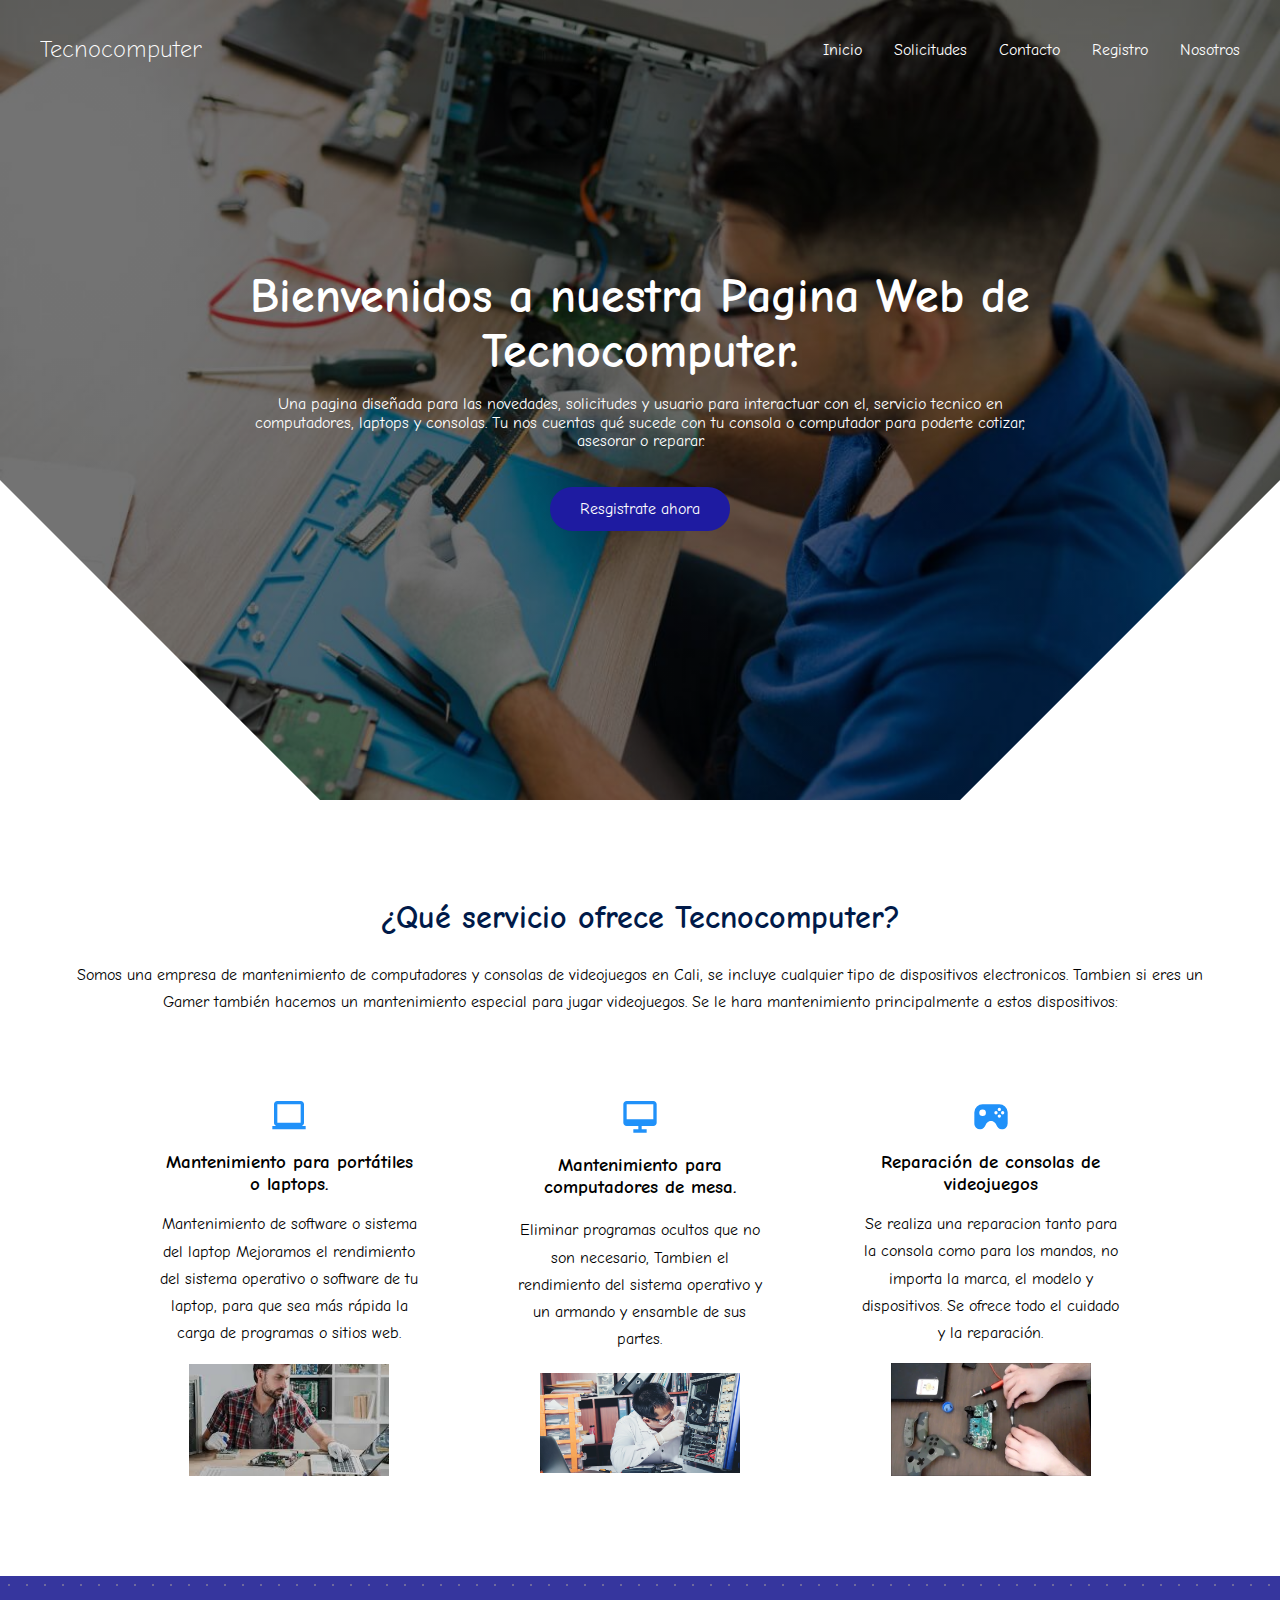
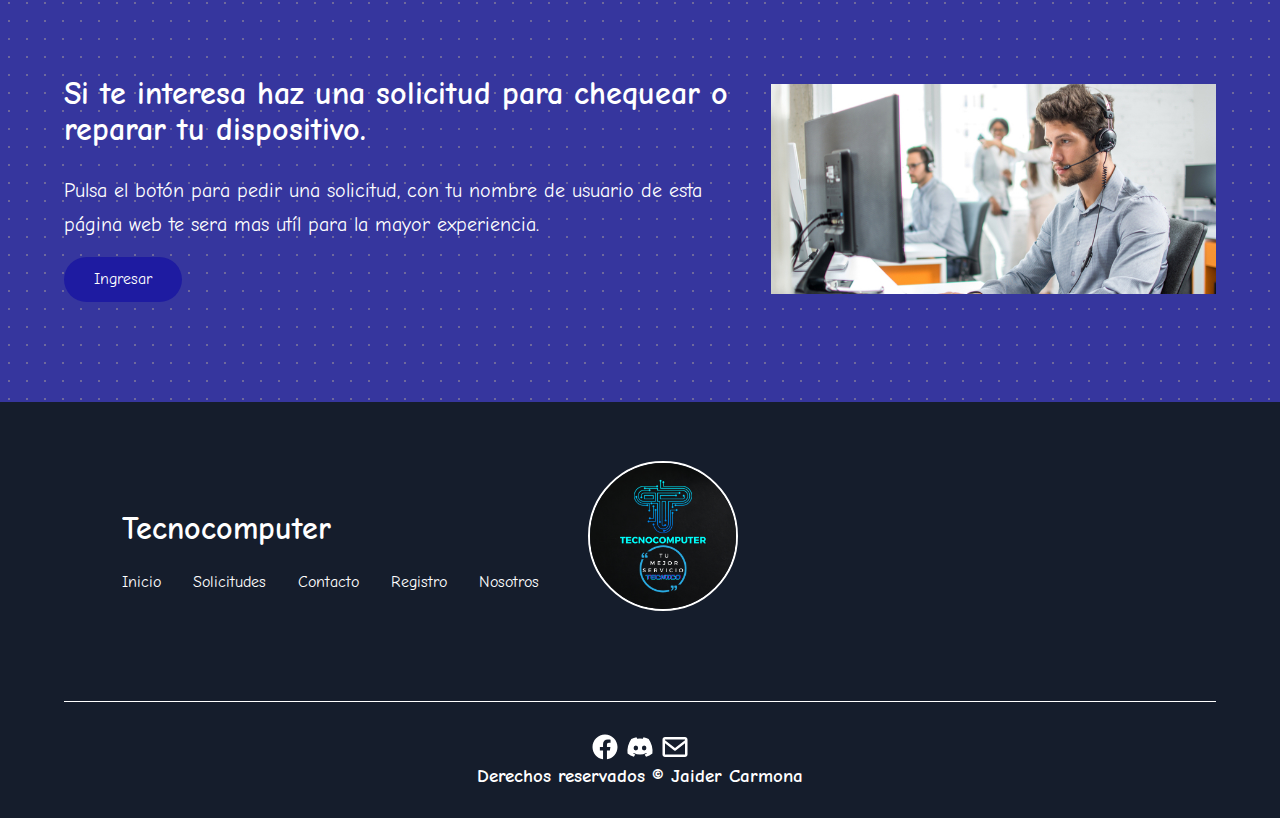
<file: index.html>
<!DOCTYPE html>
<html lang="en">
<head>
    <meta charset="UTF-8">
    <meta name="viewport" content="width=device-width, initial-scale=1.0">
    <title>Tecnocomputer</title>
    <link rel="shortcut icon" href="./imagenes/trabajo.png" type="image/x-icon">
    <link rel="stylesheet" href="./css/normalize.css">
    <link rel="stylesheet" href="./css/estilos.css">
</head>
<body>
    <header class="cuerpo">
        <nav class="nav container">
            <div class="n_logo">
                <h2 class="tituloA">Tecnocomputer</h2>
            </div>     
            <ul class="n_menu n_menu--link">
                <li class="li_estilos">
                    <a href="index.html" class="barras_li">Inicio</a>
                </li>
                <li class="li_estilos">
                    <a href="./paginas/Solicitudes.html" class="barras_li">Solicitudes</a>
                </li>
                <li class="li_estilos">
                    <a href="./paginas/contacto.php" class="barras_li">Contacto</a>
                </li>
                <li class="li_estilos">
                    <a href="./paginas/Registro.html" class="barras_li">Registro</a>
                </li>
                <li class="li_estilos">
                    <a href="./paginas/Nosotros.html" class="barras_li">Nosotros</a>
                </li>

                <img src="./imagenes/close.svg" class="n_salida">
            </ul>

                <div class="n_ficha">
                    <img src="./imagenes/menu.svg" class="n_imagen" alt="menu">
                </div>
        </nav>    
        
            <section class="cuerpo_container container">
                <h1 class="cuerpo_titulo">Bienvenidos a nuestra Pagina Web de Tecnocomputer.</h1>
                <p class="cuerpo_parrafo">Una pagina diseñada para las novedades, 
                    solicitudes y usuario para interactuar con el, servicio tecnico en computadores, laptops y consolas.
                    Tu nos cuentas qué sucede con tu consola o computador para poderte cotizar, asesorar o reparar.</p>
                <a href="./paginas/Registro.html" class="Registro">Resgistrate ahora</a>
            </section>
    </header>

    <main>
        <section class="container seccion">
            <h2 class="tituloB">¿Qué servicio ofrece Tecnocomputer?</h2>
            <p class="info__paragraph"> Somos una empresa de mantenimiento de computadores y consolas de videojuegos en Cali, se incluye cualquier tipo de dispositivos electronicos.
               Tambien si eres un Gamer también hacemos un mantenimiento especial para jugar videojuegos. Se le hara mantenimiento principalmente a estos dispositivos:</p>
            <div class="seccion__lista">
                <article class="seccion__logos">
                    <img src="./imagenes/laptop.svg" class="Seccion_iconos">
                    <h3 class="Seccion_titulo">Mantenimiento para portátiles o laptops.</h3>
                    <p class="info__paragraph">
                        Mantenimiento de software o sistema del laptop
                        Mejoramos el rendimiento del sistema operativo o software de tu laptop, 
                        para que sea más rápida la carga de programas o sitios web.</p>
                        <img src="./imagenes/principal.jfif" class="seccion__img">
                    </article>

                <article class="seccion__logos">
                    <img src="./imagenes/mesa.svg" class="Seccion_iconos">
                    <h3 class="Seccion_titulo">Mantenimiento para computadores de mesa.</h3>
                    <p class="info__paragraph">Eliminar programas ocultos que no son necesario, Tambien el rendimiento del sistema operativo
                        y un armando y ensamble de sus partes. </p>
                        <img src="./imagenes/soporte-técnico.jpg" class="seccion__img">
                    </article>

                <article class="seccion__logos">
                    <img src="./imagenes/consolas.svg" class="Seccion_iconos">
                    <h3 class="Seccion_titulo">Reparación de consolas de videojuegos</h3>
                    <p class="info__paragraph">Se realiza una reparacion tanto para la consola como para los mandos, 
                    no importa la marca, el modelo y dispositivos. Se ofrece todo el cuidado y la reparación. </p>
                    <img src="./imagenes/Videoconsola_07.jpg" class="seccion__img">
                </article>
            </div>
        </section>

        <section class="soli">
            <div class="soli_container container">
                <div class="soli_texto">
                    <h2 class="titulo2">Si te interesa haz una solicitud para chequear o reparar tu dispositivo.</h2>
                    <p class="soli_parrafo"> Pulsa el botón para pedir una solicitud, con tu nombre de usuario de esta página web
                        te sera mas utíl para la mayor experiencia.</p>
                    <a href="#" class="Registro">Ingresar</a>
                </div>
                <figure class="soli_figura">
                    <img src="./imagenes/42517.jpg" class="soli_img">
                </figure>
            </div>
        </section>
        <footer class="footer">
            <section class="footer__container container_fooster">
                <div class="soli_container container">
                    <div class="soli_texto nav--footer">
                        <h2 class="titulo2">Tecnocomputer</h2>
                        <ul class="n_menu nav__link--footer">
                            <li class="li_estilos">
                                <a href="index.html" class="barras_li">Inicio</a>
                            </li>
                            <li class="li_estilos">
                                <a href="./paginas/Solicitudes.html" class="barras_li">Solicitudes</a>
                            </li>
                            <li class="li_estilos">
                                <a href="./paginas/contacto.php" class="barras_li">Contacto</a>
                            </li>
                            <li class="li_estilos">
                                <a href="../paginas/registro.html" class="barras_li">Registro</a>
                            </li>
                            <li class="li_estilos">
                                <a href="./paginas/Nosotros.html" class="barras_li">Nosotros</a>
                            </li>
                        </ul>
                    </div>
                    <figure class="footer_figura">
                        <img src="./imagenes/trabajo.png" class="footer__foto">
                    </figure>
                </div>
            </section>

            <section class="footer__copy container">
                <div class="footer__social">
                    <a href="#" class="footer__icons"><img src="./imagenes/facebook.svg" class="footer__img"></a>
                    <a href="#" class="footer__icons"><img src="./imagenes/discord.svg" class="footer__img"></a>
                    <a href="#" class="footer__icons"><img src="./imagenes/correo.svg" class="footer__img"></a>
                </div>
                <h3 class="footer__copyright">Derechos reservados &copy; Jaider Carmona</h3>
            </footer>

            
            <script src="../js/menu.js"></script>
</body>
</html>
</file>
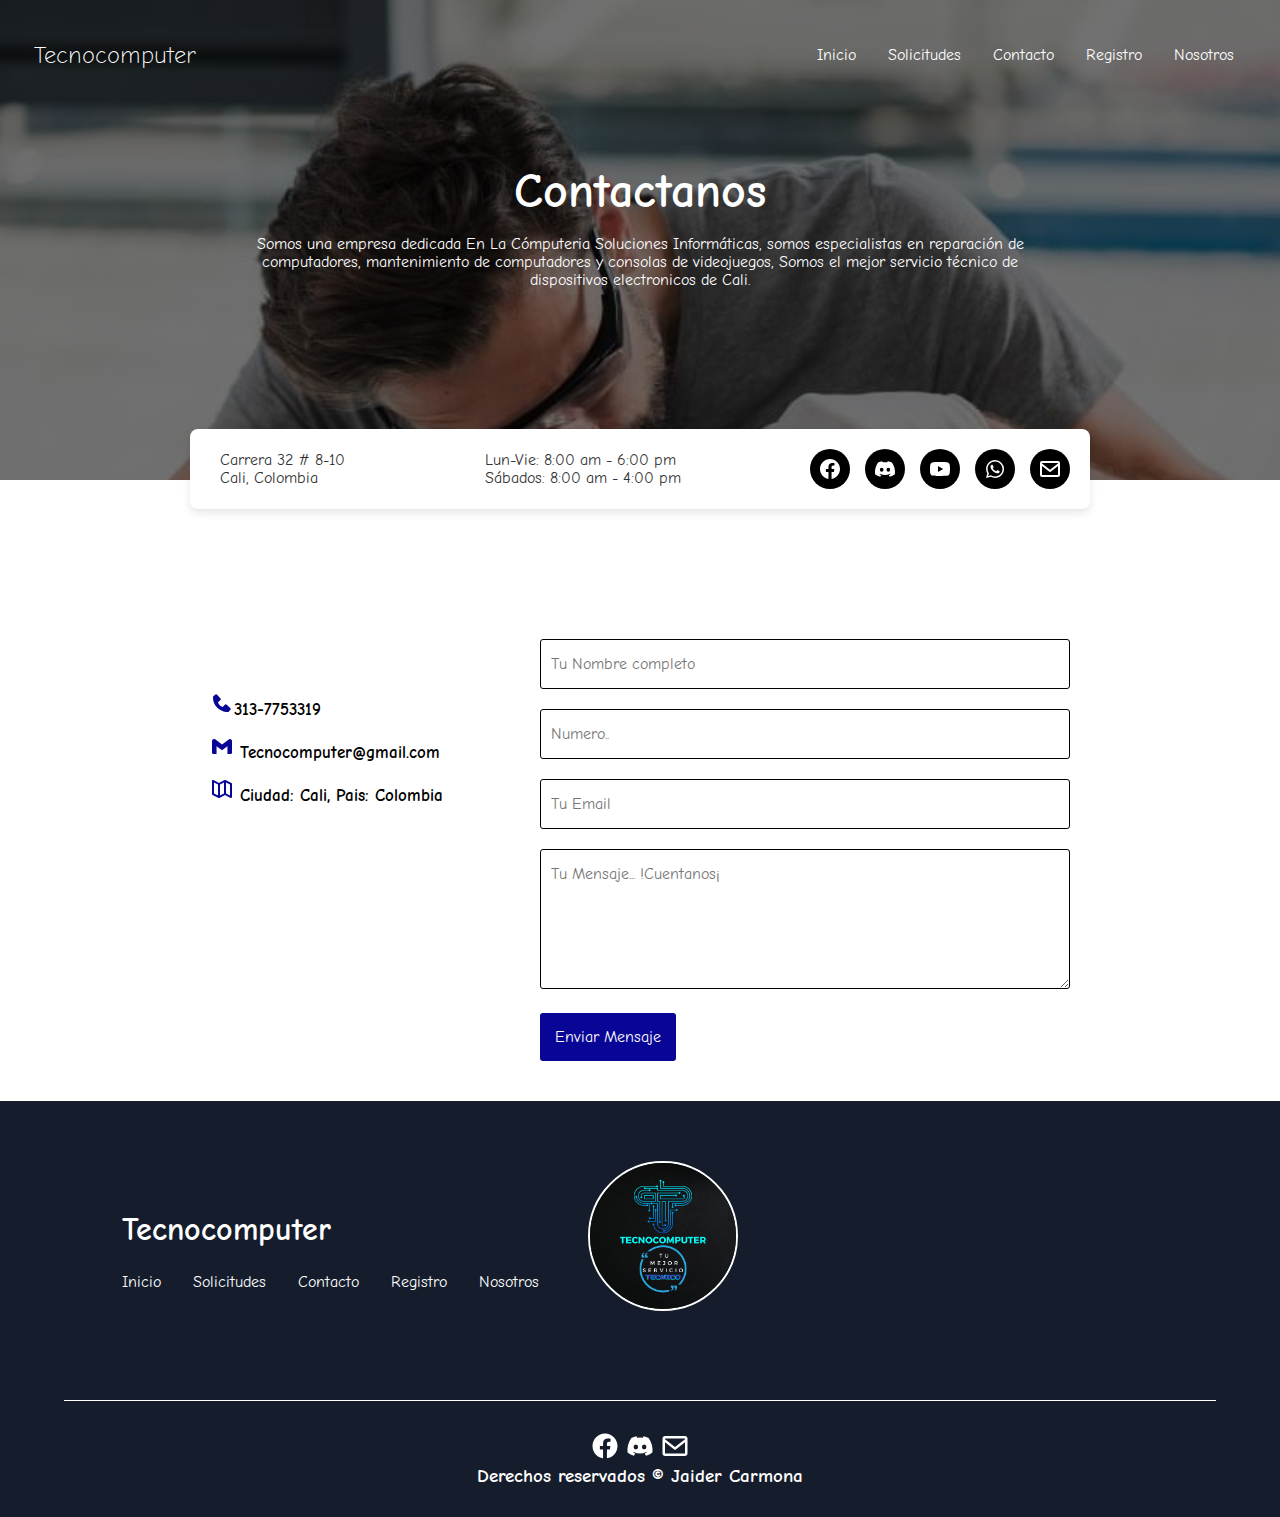
<file: paginas/contacto.html>
<!DOCTYPE html>
<html lang="en">
<head>
    <meta charset="UTF-8">
    <meta name="viewport" content="width=device-width, initial-scale=1.0">
    <title>!Contactanos¡</title>
    <link rel="shortcut icon" href="../imagenes/trabajo.png" type="image/x-icon">
    <link rel="stylesheet" href="../css/estilos.css">
    <link rel="stylesheet" href="../css/contactanos.css">
    <link rel="stylesheet" href="../css/nosotros.css">
    
</head>
<body class="contac_cuerpo">
        <header class="barra">
            <nav class="nav container">
                <div class="n_logo">
                    <h2 class="tituloA">Tecnocomputer</h2>
                </div>     
                <ul class="n_menu n_menu--link">
                    <li class="li_estilos">
                        <a href="../index.html" class="barras_li">Inicio</a>
                    </li>
                    <li class="li_estilos">
                        <a href="../paginas/Solicitudes.html" class="barras_li">Solicitudes</a>
                    </li>
                    <li class="li_estilos">
                        <a href="../paginas/contacto.html" class="barras_li">Contacto</a>
                    </li>
                    <li class="li_estilos">
                        <a href="../paginas/Registro.html" class="barras_li">Registro</a>
                    </li>
                    <li class="li_estilos">
                        <a href="../paginas/Nosotros.html" class="barras_li">Nosotros</a>
                    </li>

                    <img src="../imagenes/close.svg" class="n_salida">
                </ul>

                    <div class="n_ficha">
                        <img src="../imagenes/menu.svg" class="n_imagen" alt="menu">
                    </div>
            </nav>   
        </header>   
        <section class="noso_container container">
            <h1 class="noso_titulo">Contactanos</h1>
            <p class="noso_parrafo">Somos una empresa dedicada En La Cómputeria Soluciones Informáticas, somos especialistas en reparación de computadores, mantenimiento de computadores y consolas de videojuegos, Somos el mejor servicio técnico de dispositivos electronicos de Cali.</p>
        </section>  
        <main>
            <section class="contact-info">
                <div class="info-item">
                    <i class="fas fa-map-marker-alt"></i>
                    <div class="info-text">
                        <p>Carrera 32 # 8-10</p>
                        <p>Cali, Colombia</p>
                    </div>
                </div>
        
                <div class="info-item">
                    <i class="fas fa-clock"></i>
                    <div class="info-text">
                        <p>Lun-Vie: 8:00 am - 6:00 pm</p>
                        <p>Sábados: 8:00 am - 4:00 pm</p>
                    </div>
                </div>
        
                <div class="social-icons">
                    <a href="#" class="social-icon"><i class="fab fa-facebook-f"></i><img src="../imagenes/facebook.svg"></a>
                    <a href="#" class="social-icon"><i class="fab fa-discord"></i><img src="../imagenes/discord.svg"></a>
                    <a href="#" class="social-icon"><i class="fab fa-youtube"></i><img src="../imagenes/youtube.svg"></a>
                    <a href="#" class="social-icon"><i class="fab fa-whatsapp"></i><img src="../imagenes/wasap.svg"></a>
                    <a href="#" class="social-icon"><i class="fab fa-correo"></i><img src="../imagenes/correo.svg"></a>
                </div>
            </section>
        </main>
        <main>
           <section class="contact-formulario">
            <div class="formulario_conta">
                <div class="infor_conta">
                    <h2  class="titulo2">Contáctanos</h2>
                    <a href="#"><i class="fab fa-phone"></i><img src="../imagenes/telefono.svg">313-7753319</a>
                    <a href="#"><i class="fab fa-correo"></i><img src="../imagenes/gmail.svg"> Tecnocomputer@gmail.com</a>
                    <a href="#"><i class="fab fa-map-marked"></i><img src="../imagenes/mapa.svg"> Ciudad: Cali, Pais: Colombia</a> 
                </div>
                <form action="#" autocomplete="off">
                    <input type="text" name="nombre" placeholder="Tu Nombre completo" class="campo">
                    <input type="text" name="telefono" placeholder="Numero.." class="campo">
                    <input type="emal" name="email" placeholder="Tu Email" class="campo">
                    <textarea name="mensaje" placeholder="Tu Mensaje... !Cuentanos¡"></textarea>
                    <input type="submit" name="enviar" value="Enviar Mensaje" class="btn-enviar">
                </form>
            </div>
        </section>  
        </main>
        <footer class="footer">
            <section class="footer__container container_fooster">
                <div class="soli_container container">
                    <div class="soli_texto nav--footer">
                        <h2 class="titulo2">Tecnocomputer</h2>
                        <ul class="n_menu nav__link--footer">
                            <li class="li_estilos">
                                <a href="#" class="barras_li">Inicio</a>
                            </li>
                            <li class="li_estilos">
                                <a href="#" class="barras_li">Solicitudes</a>
                            </li>
                            <li class="li_estilos">
                                <a href="#" class="barras_li">Contacto</a>
                            </li>
                            <li class="li_estilos">
                                <a href="#" class="barras_li">Registro</a>
                            </li>
                            <li class="li_estilos">
                                <a href="#" class="barras_li">Nosotros</a>
                            </li>
                        </ul>
                    </div>
                    <figure class="footer_figura">
                        <img src="../imagenes/trabajo.png" class="footer__foto">
                    </figure>
                </div>
            </section>
        
        <section class="footer__copy container">
             <div class="footer__social">
                <a href="#" class="footer__icons"><img src="../imagenes/facebook.svg" class="footer__img"></a>
                <a href="#" class="footer__icons"><img src="../imagenes/discord.svg" class="footer__img"></a>
                <a href="#" class="footer__icons"><img src="../imagenes/correo.svg" class="footer__img"></a>
            </div>
                <h3 class="footer__copyright">Derechos reservados &copy; Jaider Carmona</h3>
            </footer>
</body>
</html>
</file>
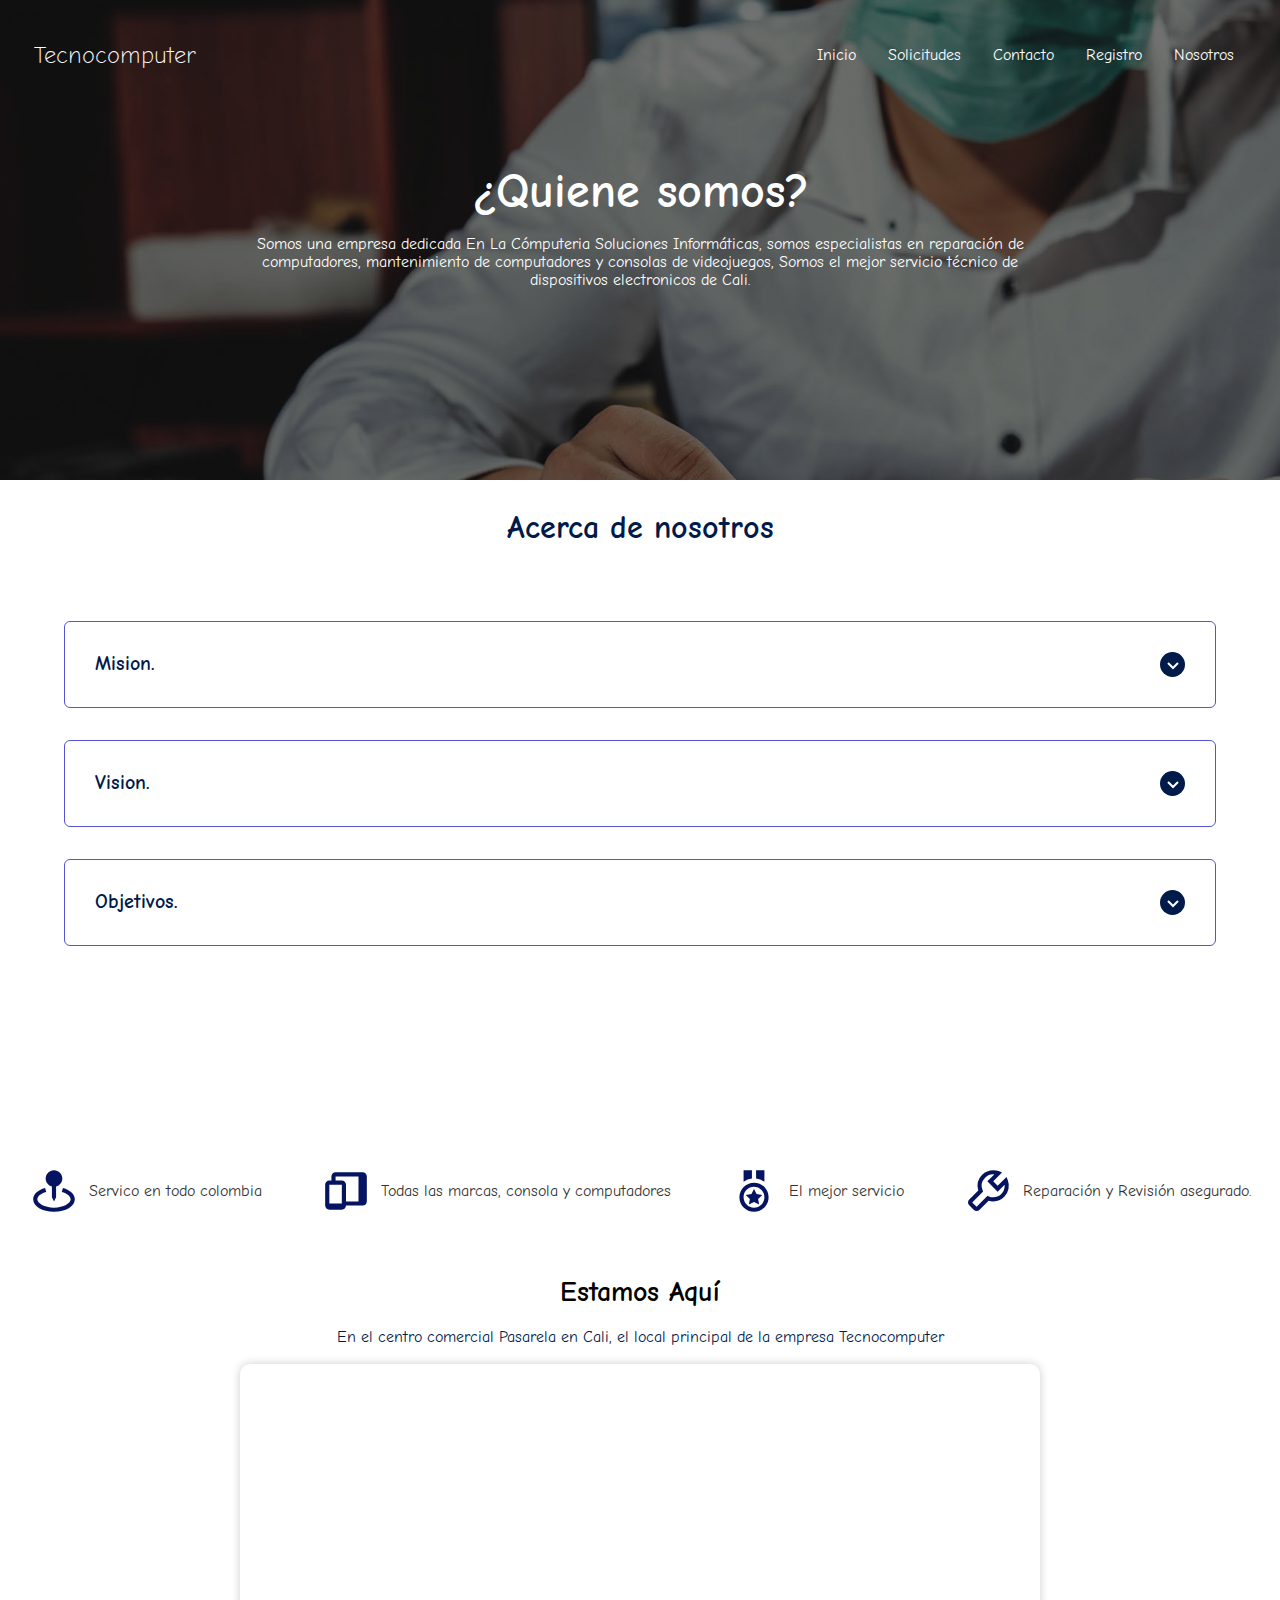
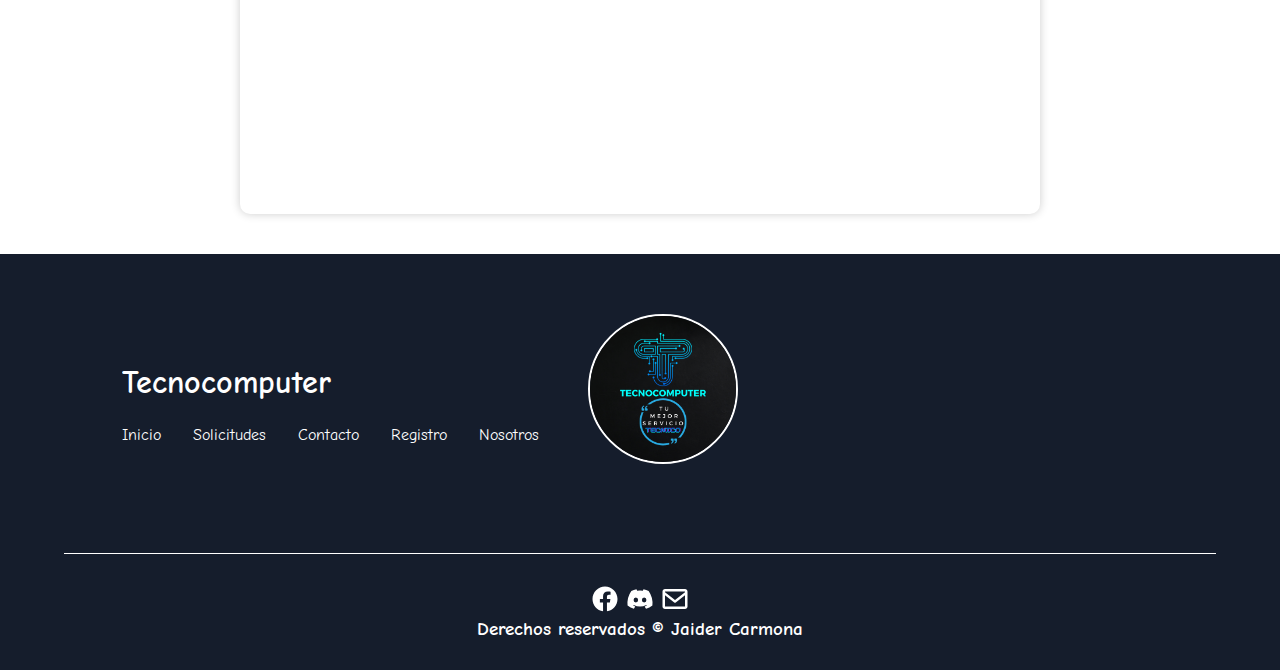
<file: paginas/Nosotros.html>
<!DOCTYPE html>
<html lang="en">
<head>
    <meta charset="UTF-8">
    <meta name="viewport" content="width=device-width, initial-scale=1.0">
    <title>Nosotros</title>
    <link rel="shortcut icon" href="../imagenes/trabajo.png" type="image/x-icon">
    <link rel="stylesheet" href="../css/estilos.css">
    <link rel="stylesheet" href="../css/nosotros.css">
    
    
</head>
<body class="nosotros_cuerpo">
    <header class="barra">
        <nav class="nav container">
            <div class="n_logo">
                <h2 class="tituloA">Tecnocomputer</h2>
            </div>     
            <ul class="n_menu n_menu--link">
                <li class="li_estilos">
                    <a href="../index.html" class="barras_li">Inicio</a>
                </li>
                <li class="li_estilos">
                    <a href="#" class="barras_li">Solicitudes</a>
                </li>
                <li class="li_estilos">
                    <a href="#" class="barras_li">Contacto</a>
                </li>
                <li class="li_estilos">
                    <a href="../paginas/Registro.html" class="barras_li">Registro</a>
                </li>
                <li class="li_estilos">
                    <a href="../paginas/Nosotros.html" class="barras_li">Nosotros</a>
                </li>

                <img src="../imagenes/close.svg" class="n_salida">
            </ul>

                <div class="n_ficha">
                    <img src="../imagenes/menu.svg" class="n_imagen" alt="menu">
                </div>
        </nav>   
    </header>

    <section class="noso_container container">
        <h1 class="noso_titulo">¿Quiene somos?</h1>
        <p class="noso_parrafo">Somos una empresa dedicada En La Cómputeria Soluciones Informáticas, somos especialistas en reparación de computadores, mantenimiento de computadores y consolas de videojuegos, Somos el mejor servicio técnico de dispositivos electronicos de Cali.</p>
    </section>
    
    <main>
        <section class="questions container">
            <h2 class="titulo2_a">Acerca de nosotros</h2>
       
        <section class="questions__container">
            <article class="questions__padding">
                <div class="questions__answer">
                    <h3 class="questions__title">Mision.
                        <span class="questions__arrow">
                            <img src="../imagenes/flecha_abaj.svg" class="questions__img">
                        </span>
                    </h3>

                    <p class="questions__show">Implementar y desarrollar un sistema para agilizar la movilidad del servicio, obviamente la ayuda de la 
                        página web de la empresa Tecnocomputer, para posicionar el negocio como un lugar cómodo, que sea 
                        competitivo y brinde el mejor servicio técnico en dispositivos. contribuyendo a que los clientes puedan 
                        encontrar un sitio agradable y una página web muy detallada para información y solicitudes. </p>
                </div>
            </article>

            <article class="questions__padding">
                <div class="questions__answer">
                    <h3 class="questions__title">Vision.
                        <span class="questions__arrow">
                            <img src="../imagenes/flecha_abaj.svg" class="questions__img">
                        </span>
                    </h3>

                    <p class="questions__show">Ser Reconocida a nivel nacional e internacional por los clientes que visitan la página web, como la 
                        principal gestora y facilitadora en la implementación en el servicio del Técnico en computadores y otros 
                        dispositivos. Un mejoramiento continuo de los procesos de información y tecnológicos que se consideren 
                        fundamentales para la Gobernación, los municipios, establecimientos públicos y entidades.
                        </p>
                </div>
            </article>

            <article class="questions__padding">
                <div class="questions__answer">
                    <h3 class="questions__title">Objetivos.
                        <span class="questions__arrow">
                            <img src="../imagenes/flecha_abaj.svg" class="questions__img">
                        </span>
                    </h3>

                    <p class="questions__show">Prestar servicio a los clientes o usuario, ayuda para empresa en las solicitudes que hacen 
                        fuera de la sede. Tambien tener la versión estable y lista para producción del software, que cumple con todos los requisitos y funcionalidades acordadas. Se realizará una implementación y despliegue exitoso del sistema en el entorno de producción</p>
                </div>
            </article>
         </section>
        </section> 
    </main>
        <section>
            <div class="fila">
                <div class="fila_item">
                    <img src="../imagenes/pin.svg" alt="Ubicación">
                    <p>Servico en todo colombia</p>
                </div>
                <div class="fila_item">
                    <img src="../imagenes/modelos.svg" alt="Todas las marcas">
                    <p>Todas las marcas, consola y computadores</p>
                </div>
                <div class="fila_item">
                    <img src="../imagenes/medalla.svg" alt="Mejor servicio">
                    <p>El mejor servicio</p>
                </div>
                <div class="fila_item">
                    <img src="../imagenes/llave.svg" alt="Reparación y Revisión">
                    <p class="">Reparación y Revisión asegurado.</p>
                </div>
            </div>
        </section>

        <section class="location">
            <h2 class="local_titu">Estamos Aquí</h2>
            <div class="map-container">
                <p class="questions__show">En el centro comercial Pasarela en Cali, el local principal de la empresa Tecnocomputer</p>
            <br>
            <br>
                <iframe src="https://www.google.com/maps/embed?pb=!1m18!1m12!1m3!1d3982.519501873389!2d-76.53199781114502!3d3.4661996999999936!2m3!1f0!2f0!3f0!3m2!1i1024!2i768!4f13.1!3m3!1m2!1s0x8e30a615a38233e5%3A0x902921f7f517b0ec!2sCentro%20Comercial%20La%20Pasarela!5e0!3m2!1ses!2smx!4v1724025952275!5m2!1ses!2smx" 
                width="600" 
                height="450" 
                style="border:0;" 
                allowfullscreen="" 
                loading="lazy"
                referrerpolicy="no-referrer-when-downgrade"></iframe>
            </div>
        </section>
    

    <footer class="footer">
        <section class="footer__container container_fooster">
            <div class="soli_container container">
                <div class="soli_texto nav--footer">
                    <h2 class="titulo2">Tecnocomputer</h2>
                    <ul class="n_menu nav__link--footer">
                        <li class="li_estilos">
                            <a href="#" class="barras_li">Inicio</a>
                        </li>
                        <li class="li_estilos">
                            <a href="#" class="barras_li">Solicitudes</a>
                        </li>
                        <li class="li_estilos">
                            <a href="#" class="barras_li">Contacto</a>
                        </li>
                        <li class="li_estilos">
                            <a href="#" class="barras_li">Registro</a>
                        </li>
                        <li class="li_estilos">
                            <a href="#" class="barras_li">Nosotros</a>
                        </li>
                    </ul>
                </div>
                <figure class="footer_figura">
                    <img src="../imagenes/trabajo.png" class="footer__foto">
                </figure>
            </div>
        </section>
    
        <section class="footer__copy container">
            <div class="footer__social">
                <a href="#" class="footer__icons"><img src="../imagenes/facebook.svg" class="footer__img"></a>
                <a href="#" class="footer__icons"><img src="../imagenes/discord.svg" class="footer__img"></a>
                <a href="#" class="footer__icons"><img src="../imagenes/correo.svg" class="footer__img"></a>
            </div>
            <h3 class="footer__copyright">Derechos reservados &copy; Jaider Carmona</h3>
        </footer>

    <script src="../js/Acerca.js"></script>
</body>
</html>
</file>
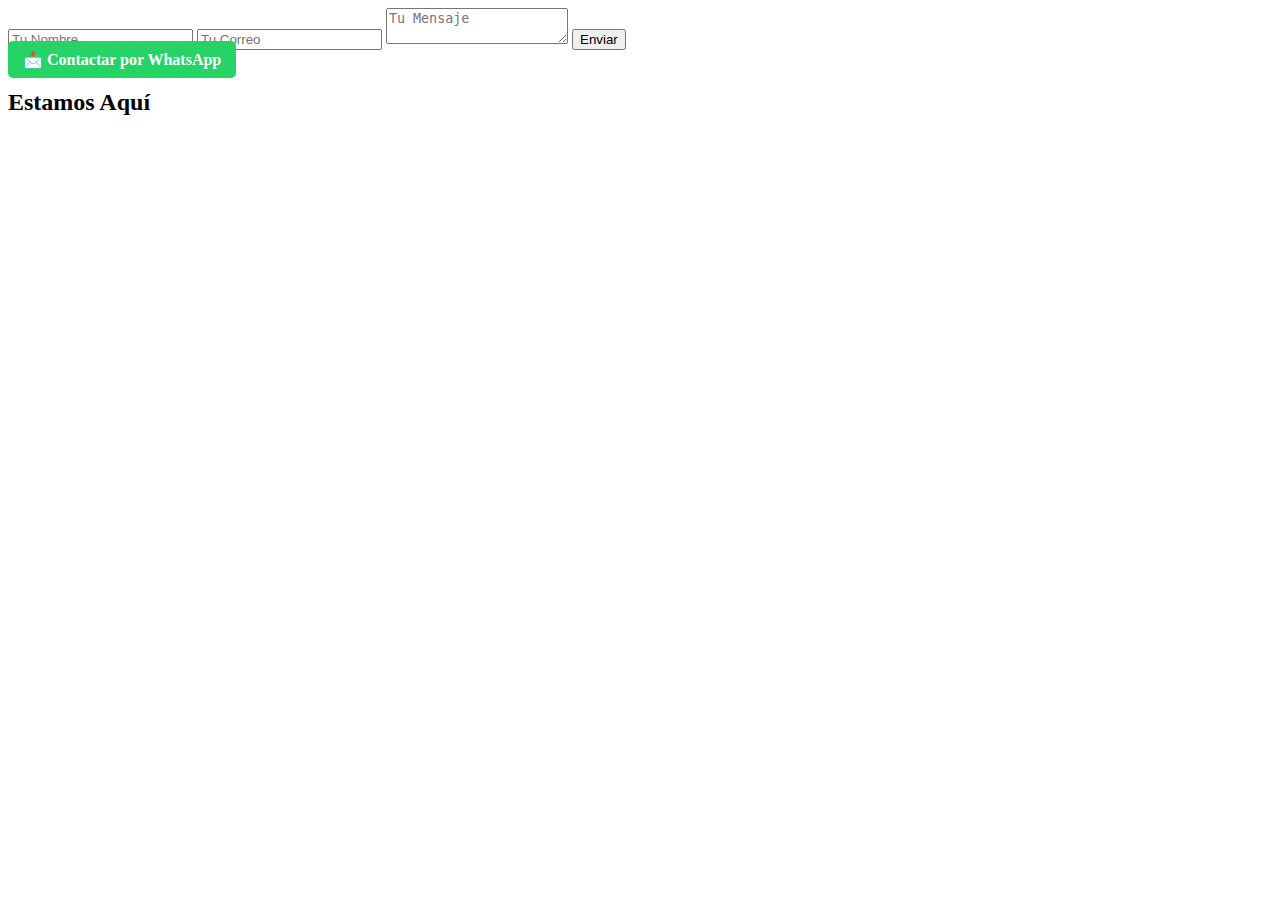
<file: paginas/prueba.html>
<!DOCTYPE html>
<html lang="es">
<head>
    <meta charset="UTF-8">
    <meta name="viewport" content="width=device-width, initial-scale=1.0">
    <title>Mapa con Google Maps API</title>
    <style>
        #map {
            height: 450px;
            width: 100%;
        }
    </style>
</head>
<body>

    <form action="procesar_formulario.php" method="POST">
        <input type="text" name="nombre" placeholder="Tu Nombre" required>
        <input type="email" name="email" placeholder="Tu Correo" required>
        <textarea name="mensaje" placeholder="Tu Mensaje" required></textarea>
        
        <input type="hidden" id="g-recaptcha-response" name="g-recaptcha-response">
        <button type="submit">Enviar</button>
    </form>
    
    <script src="https://www.google.com/recaptcha/api.js?render=6LfUdNwqAAAAAJSgoh_PDzfA0QSXxm12prDYaJte"></script>
    <script>
      grecaptcha.ready(function() {
          grecaptcha.execute('6LfUdNwqAAAAAJSgoh_PDzfA0QSXxm12prDYaJte', { action: 'submit' }).then(function(token) {
              document.getElementById('g-recaptcha-response').value = token;
          });
      });
    </script>
    <a href="https://api.whatsapp.com/send?phone=+573001234567&text=Hola,%20quiero%20más%20información%20sobre%20sus%20servicios." 
   target="_blank" 
   style="background: #25D366; color: white; padding: 10px 15px; text-decoration: none; border-radius: 5px; font-weight: bold;">
   📩 Contactar por WhatsApp
</a>


    <h2>Estamos Aquí</h2>
    <div id="map"></div>

    <script>
        function initMap() {
            // Coordenadas del Centro Comercial Pasarela en Cali
            const location = { lat: 3.4662, lng: -76.5320 };

            // Crear el mapa
            const map = new google.maps.Map(document.getElementById("map"), {
                zoom: 15,
                center: location,
            });

            // Agregar un marcador
            const marker = new google.maps.Marker({
                position: location,
                map: map,
                title: "Centro Comercial Pasarela - Tecnocomputer"
            });
        }
    </script>

    <!-- Cargar la API de Google Maps -->
    <script async defer src="https://www.google.com/maps/embed?pb=!1m18!1m12!1m3!1d3982.519501873389!2d-76.53199781114502!3d3.4661996999999936!2m3!1f0!2f0!3f0!3m2!1i1024!2i768!4f13.1!3m3!1m2!1s0x8e30a615a38233e5%3A0x902921f7f517b0ec!2sCentro%20Comercial%20La%20Pasarela!5e0!3m2!1ses!2smx!4v1724025952275!5m2!1ses!2smx"></script>

</body>
</html>
</file>
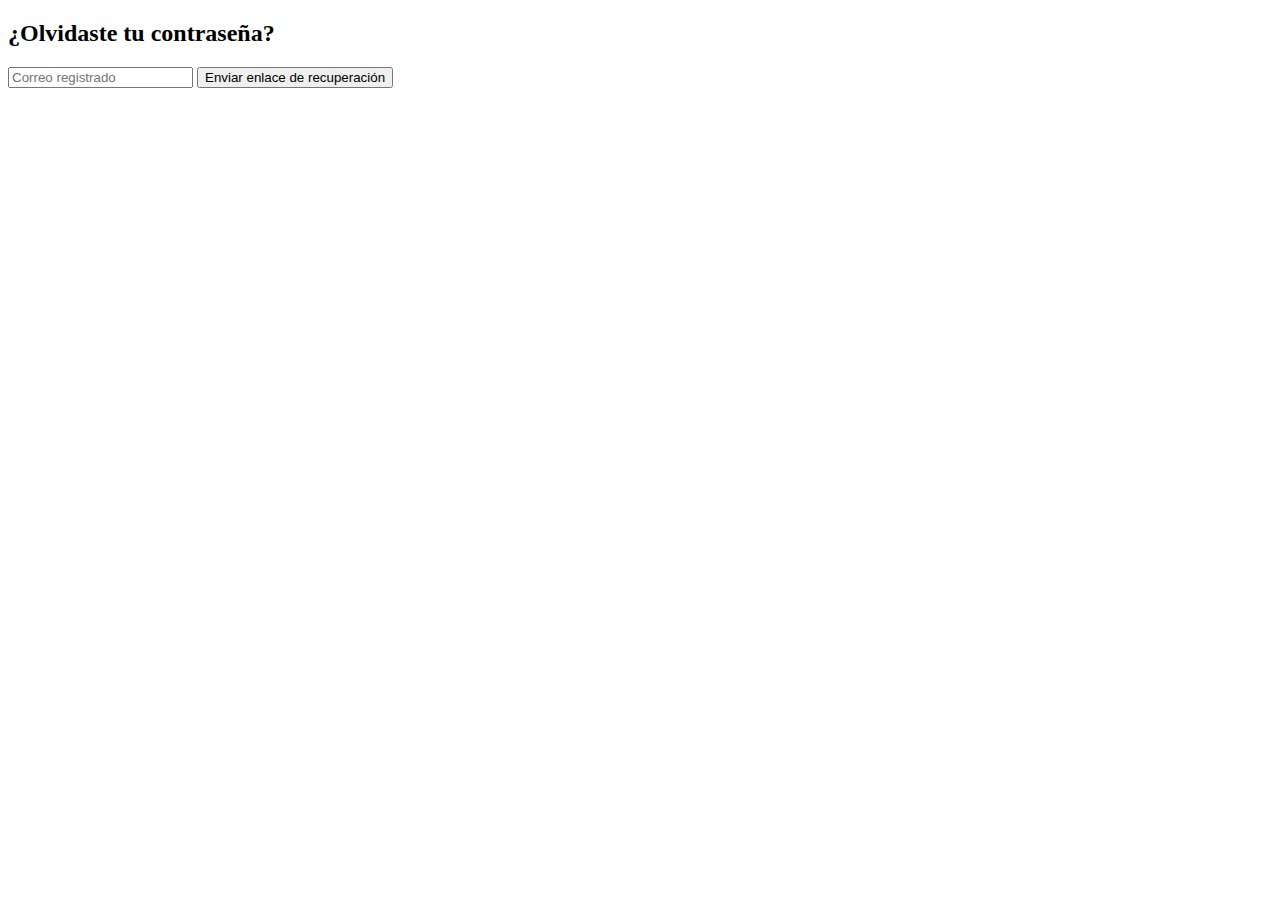
<file: paginas/recuperar.html>
<!DOCTYPE html>
<html lang="en">
<head>
    <meta charset="UTF-8">
    <meta name="viewport" content="width=device-width, initial-scale=1.0">
    <title>Document</title>
</head>
<body>
    <h2>¿Olvidaste tu contraseña?</h2>
<form action="../php/recuperar_password.php" method="POST">
  <input type="email" name="correo" placeholder="Correo registrado" required>
  <button type="submit">Enviar enlace de recuperación</button>
</form>
</body>
</html>
</file>
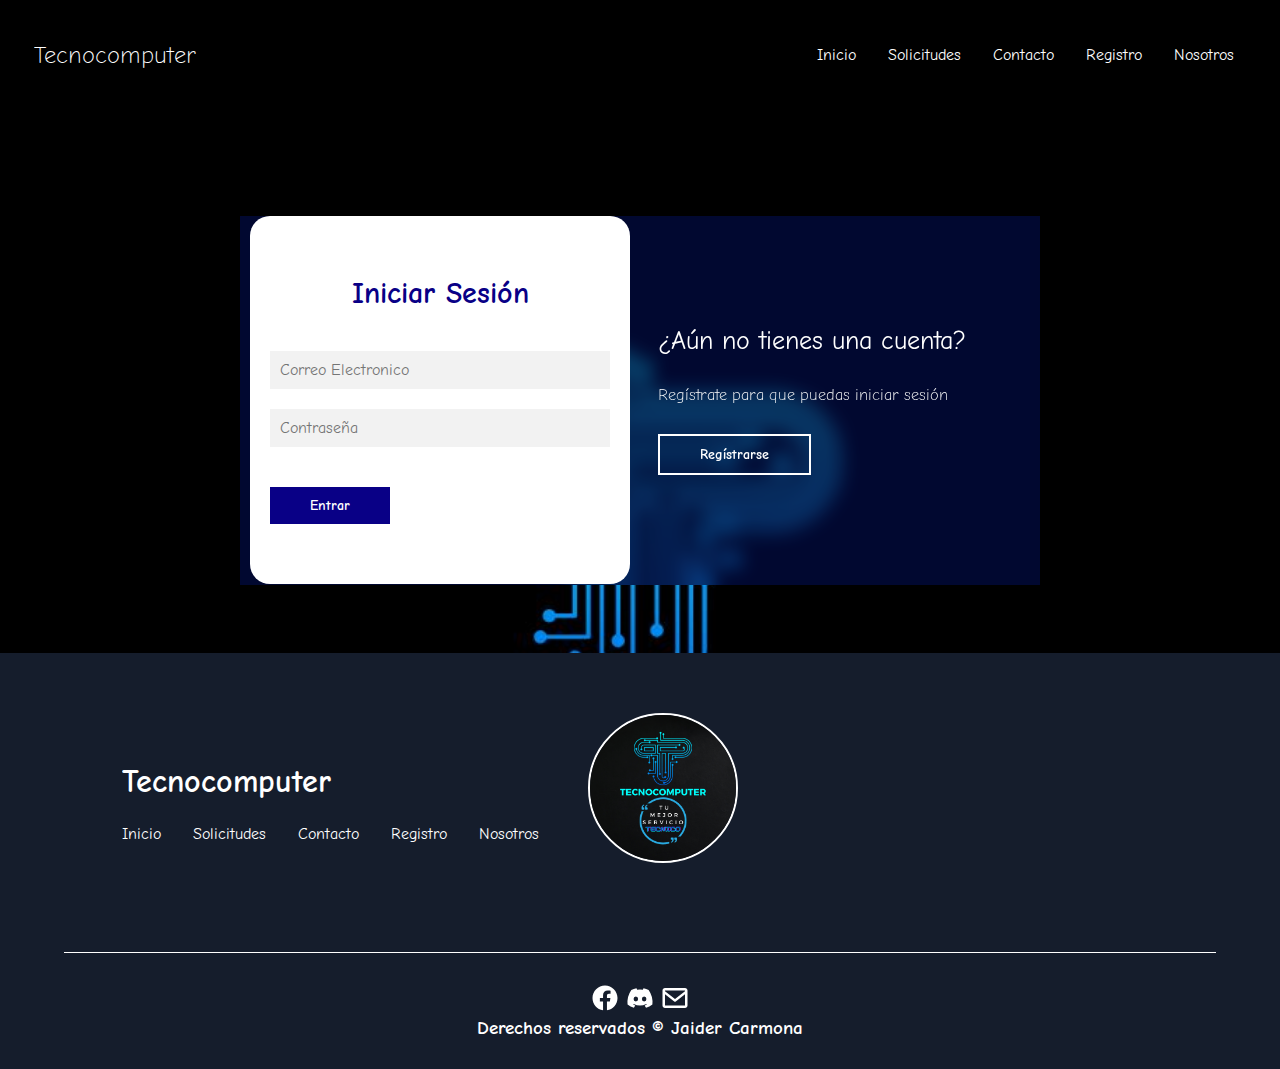
<file: paginas/Registro.html>
<!DOCTYPE html>
<html lang="en">
<head>
    <meta charset="UTF-8">
    <meta name="viewport" content="width=device-width, initial-scale=1.0">
    <title>!Registrate</title>
    <link rel="shortcut icon" href="../imagenes/trabajo.png" type="image/x-icon">
    <link rel="stylesheet" href="../css/estilo-registro.css">
    <link rel="stylesheet" href="../css/estilos.css">
</head>
<body>
    <header class="barra">
        <nav class="nav container">
            <div class="n_logo">
                <h2 class="tituloA">Tecnocomputer</h2>
            </div>     
            <ul class="n_menu n_menu--link">
                <li class="li_estilos">
                    <a href="../index.html" class="barras_li">Inicio</a>
                </li>
                <li class="li_estilos">
                    <a href="#" class="barras_li">Solicitudes</a>
                </li>
                <li class="li_estilos">
                    <a href="#" class="barras_li">Contacto</a>
                </li>
                <li class="li_estilos">
                    <a href="../paginas/Registro.html" class="barras_li">Registro</a>
                </li>
                <li class="li_estilos">
                    <a href="#" class="barras_li">Nosotros</a>
                </li>

                <img src="../imagenes/close.svg" class="n_salida">
            </ul>

                <div class="n_ficha">
                    <img src="../imagenes/menu.svg" class="n_imagen" alt="menu">
                </div>
        </nav>   
    </header>
    <main>
    <div class="contenedor__todo">
        <div class="caja__trasera">
            <div class="caja__trasera-login">
                <h3>¿Ya tienes una cuenta?</h3>
                <p>Inicia sesión para entrar en la página</p>
                <button id="btn__iniciar-sesion">Iniciar Sesión</button>
            </div>
            <div class="caja__trasera-register">
                <h3>¿Aún no tienes una cuenta?</h3>
                <p>Regístrate para que puedas iniciar sesión</p>
                <button id="btn__registrarse">Regístrarse</button>
            </div>
        </div>

        
        <div class="contenedor__login-register">
       
            <form action="" class="formulario__login">
                <h2>Iniciar Sesión</h2>
                <input type="text" placeholder="Correo Electronico">
                <input type="password" placeholder="Contraseña">
                <button>Entrar</button>
            </form>

            
            <form action="" class="formulario__register">
                <h2>Regístrarse</h2>
                <input type="text" placeholder="Nombre completo">
                <input type="text" placeholder="Correo Electronico">
                <input type="text" placeholder="Usuario">
                <input type="password" placeholder="Contraseña">
                <button>Regístrarse</button>
            </form>
        </div>
    </div>

</main>

<footer class="footer">
    <section class="footer__container container_fooster">
        <div class="soli_container container">
            <div class="soli_texto nav--footer">
                <h2 class="titulo2">Tecnocomputer</h2>
                <ul class="n_menu nav__link--footer">
                    <li class="li_estilos">
                        <a href="#" class="barras_li">Inicio</a>
                    </li>
                    <li class="li_estilos">
                        <a href="#" class="barras_li">Solicitudes</a>
                    </li>
                    <li class="li_estilos">
                        <a href="#" class="barras_li">Contacto</a>
                    </li>
                    <li class="li_estilos">
                        <a href="#" class="barras_li">Registro</a>
                    </li>
                    <li class="li_estilos">
                        <a href="#" class="barras_li">Nosotros</a>
                    </li>
                </ul>
            </div>
            <figure class="footer_figura">
                <img src="../imagenes/trabajo.png" class="footer__foto">
            </figure>
        </div>
    </section>

    <section class="footer__copy container">
        <div class="footer__social">
            <a href="#" class="footer__icons"><img src="../imagenes/facebook.svg" class="footer__img"></a>
            <a href="#" class="footer__icons"><img src="../imagenes/discord.svg" class="footer__img"></a>
            <a href="#" class="footer__icons"><img src="../imagenes/correo.svg" class="footer__img"></a>
        </div>
        <h3 class="footer__copyright">Derechos reservados &copy; Jaider Carmona</h3>
    </footer>

<script src="../js/Registro.js"></script>
<script src="../js/menu.js"></script>
</body>
</html>
    
</body>
</html>
</file>
<file: css/estilos.css>
@import url('https://fonts.googleapis.com/css2?family=Comic+Neue:ital,wght@0,300;0,400;0,700;1,300;1,400;1,700&display=swap');

body{

    font-family:"Comic Neue", cursive;

}

.container{
    width: 90%;
    max-width: 1200px;
    margin: 0 auto;
    overflow: hidden;
    padding: var(--padding-container);
}

:root {
    --padding-container: 100px 0;
    --color-title: #001A49;
}

.cuerpo {
    width: 100%;
    height: 100vh;
    min-height: 600px;
    max-height: 800px;
    position: relative;
    display: grid;
    grid-template-rows: 100px 1fr;
    color: #ffffff;
}

.cuerpo::before {
    content: "";
    position: absolute;
    top: 0;
    left: 0;
    width: 100%;
    height: 100%;
    background-image: linear-gradient(180deg, #0000008c 0%, #0000008c 100%), url('../imagenes/tecnico-electronico-curso-online.jpg');
    background-size: cover;
    clip-path: polygon(50% 0%, 100% 0, 100% 60%, 75% 100%, 25% 100%, 0% 60%, 0 0);
    z-index: -1;
}

.nav{
    --padding-container: 0;
    height: 100%;
    width: 98%;
    display: flex;
    align-items: center;
}

/* para los <h2> */
.tituloA{
    font-weight: 300;
}

/* para los <lu> */
.n_menu {
    margin-left: auto;
    padding: 0;
    display: grid;
    grid-auto-flow: column;
    grid-auto-columns: max-content;
    gap: 2em;
}

/* para los <li> */
.li_estilos{
    list-style: none;
}

/* para los Links de la barra del menu*/
.barras_li {
    color: #fff;
    text-decoration: none;
}
/*parte, para los dispositivos*/
.n_ficha{
    margin-left: auto;
    cursor: pointer;
    display: none;
}

/* imagenes o figura svg */
.n_imagen {
    display: block;
    width: 30px;
}

.n_salida{
    display: var(--show, none);
}

/* cuerpo de la section */
.cuerpo_container{
    max-width: 800px;
    --padding-container: 0;
    display: grid;
    grid-auto-rows: max-content;
    align-content: center;
    gap: 1em;
    padding-bottom: 100px;
    text-align: center;
}

.cuerpo_titulo {
    font-size: 3rem;
}

.cuerpo_parrafo {
    margin-bottom: 20px;
}

.Registro {
    display: inline-block;
    background-color: #1e1ba1;
    justify-self: center;
    color: #fff;
    text-decoration: none;
    padding: 13px 30px;
    border-radius: 32px;
}

/* estilos de la seccion_info */

.seccion {
    text-align: center;
}

.tituloB {
    color: var(--color-title);
    font-size: 2rem;
    margin-bottom: 25px;
}

.info__paragraph {
    line-height: 1.7;
}

.seccion__lista{
    padding-top: 80px;
    display: grid;
    width: 90%;
    margin: 0 auto;
    gap: 1em;
    overflow: hidden;
    grid-template-columns: repeat(auto-fit, minmax(260px, auto));
}

.seccion__logos{
    display: grid;
    gap: 1em;
    justify-items: center;
    width: 260px;
    overflow: hidden;
    margin: 0 auto;
}
.seccion__img{
    width: 200px;
}
.Seccion_iconos {
    width: 40px;
}

/* Estilo para la solcitud */

.soli {
    background-color: #e5e5f7;
    overflow: hidden;
    background-image: radial-gradient(#6e699c 0.9px, #36369e 0.9px);
    background-size: 18px 18px;
}

.soli_container{
    display: flex;
    grid-template-columns: 1fr 1fr;
    gap: 1em;
    align-items: center;
}

.soli_figura{
    max-width: 500px;
}

.soli_parrafo{
    color: #ffffff;
    line-height: 1.7;
    margin-bottom: 15px;
    font-size: 20px
    
}

.soli_img{
    width: 100%;
    display: block;
}

.titulo2{
    font-size: 2rem;
    margin-bottom: 25px;
    color: #ffffff;
}

/* Footer */
.footer{
    background-color: #151d2c;
    overflow: hidden;
   
}

.footer__title{
    font-weight: 200;
    font-size: 2rem;
    margin-bottom: 30px;
}

.footer__title, .footer__newsletter{
    color: #fff;
}


.footer__container{
    display: flex;
    align-items: center;
    border-bottom: 1px solid #fff;
    padding-bottom: 1px;
    gap: 1em;
    grid-auto-flow: row;
    height: 100%;
    grid-template-columns: 1fr 1fr;
}



.nav__link--footer{
    display: flex;
    margin: 0;
    margin-right: -12px;
    flex-wrap: wrap;
}

.footer__inputs{
    margin-top: -20px;
    display: grid;
    margin-right: 10px;
}


.footer__copy{
    --padding-container: 30px 0;
    text-align: center;
    color: #fff;
}

.footer__icons{
    margin-bottom: 10px;
}

.footer__img{
    width: 30px;
}

.footer__foto{
    position: relative;
    top: -15px; 
<<<<<<< HEAD
    left: 329px;
=======
    left: 400px;
>>>>>>> 3525fb2c9a3c5cd2646bfa37b9b351e428045658
    width: 150px;
    height: 150px;
    border-radius: 50%;
    margin: 30%;
    border:2px solid #fff;
    display: block;
}

.container_fooster{
    width: 90%;
    max-width: 1200px;
    max-height: 300px;
    margin: 0 auto;
    overflow: hidden;
    padding: var(--padding-container);
}

.footer_figura{
    max-width: 500px;
}

/* celular */
@media (max-width:800px){
    .n_ficha{
        display: block;
    }

    .n_menu--link{
        position: fixed;
        background-color: #000000;
        top: 0;
        left: 0;
        height: 100%;
        width: 100%;
        display: flex;
        flex-direction: column;
        justify-content: space-evenly;
        align-items: center;
        z-index: 100;
        opacity: 0;
        pointer-events: none;
        transition: .7s opacity;
    }

    .nav__link--show{
        --show: block;
        opacity:1 ;
        pointer-events: unset;
    }

    .n_salida{
        position: absolute;
        top: 30px;
        right: 30px;
        width: 30px;
        cursor: pointer;
    }

    .cuerpo_titulo{
        font-size: 2.5rem;
    }


    .seccion__lista{
        gap: 2em;
    }

    .seccion__logos:last-of-type{
        grid-column: 1/-1;
    }


    .soli_container{
        grid-template-columns: 1fr 1fr;
        grid-template-rows: max-content 1fr;
        gap: 3em;
        text-align: center;
    }

    .soli_figura{
        grid-row: 1/2;
        justify-self: center;
    }

    .nav__link--footer{
        width: 100%;
        justify-content: center;
        margin: 0;
    }

    .nav--footer{
        flex-wrap: wrap;
        width: 100%;
        justify-items: center;
    }

    .footer_figura{
        max-width: 0px;
    }

    
}

@media (max-width:600px){
    .cuerpo_titulo{
        font-size: 2rem;
    }

    .nav__link--show{
        --show: block;
        opacity:1 ;
        pointer-events: unset;
    }


    .cuerpo_parrafo{
        font-size: 1rem;
    }

    .tituloB{
        font-size: 1.8rem;
    }

    .titulo2{
        justify-self: center;
        margin-bottom: 15px;
    }

    .nav--footer{
        padding-bottom: 60px;
        flex-wrap: wrap;
        width: 100%;
        justify-items: flex-start;
    }

    .nav__link--footer{
        justify-content: flex-end;
        flex-wrap: wrap;
        width: 100%;
    }

    .footer_figura{
        max-width: 0px;
    }

}
</file>
<file: css/contactanos.css>
*{
    margin: 0;
    padding: 0;
    box-sizing: border-box;
    text-decoration: none;
    font-family:"Comic Neue", cursive;
}
.contac_cuerpo {
    width: 100%;
    height: 100vh;
    min-height: 600px;
    max-height: 800px;
    position: relative;
    grid-template-rows: 100px 1fr;
    color: #ffffff;
}
.contac_cuerpo::before {
    content: "";
    position: absolute;
    top: 0;
    left: 0;
    width: 100%;
    height: 100%;
    background-image: linear-gradient(180deg, #0000008c 0%, #0000008c 100%), url('../imagenes/contac.jpg');
    background-size: cover;
    clip-path: polygon(0 0, 100% 0%, 100% 60%, 0 60%);
    z-index: -1;
}
.barra {
    width: 99%;
    height: 8vh;
    min-height: 10px;
    max-height: 64px;
    position: relative;
    display: grid;
    grid-template-rows: 110px 1fr;
    color: #ffffff;
}

/* comienzo */

.noso_container{
    max-width: 800px;
    display: grid;
    grid-auto-rows: max-content;
    align-content: center;
    gap: 1em;
    padding-bottom: 100px;
    text-align: center;
}

.noso_titulo {
    font-size: 3rem;
}

.noso_parrafo {
    margin-bottom: 20px;
}
/* informacion */
.contact-info {
    display: flex;
    justify-content: space-between;
    align-items: center;
    padding: 20px;
    background-color: white;
    box-shadow: 0 4px 8px rgba(0, 0, 0, 0.1);
    border-radius: 8px;
    max-width: 900px;
    margin: 20px auto;
    
}

.info-item {
    display: flex;
    align-items: center;
}

.info-item i {
    font-size: 24px;
    color: #4caf50;
    margin-right: 10px;
}

.info-text p {
    margin: 0;
    color: #333;
}

.social-icons {
    display: flex;
    gap: 15px;
}

.social-icon {
    display: flex;
    justify-content: center;
    align-items: center;
    width: 40px;
    height: 40px;
    border-radius: 50%;
    background-color: #000000;
    color: #4caf50;
    text-decoration: none;
    font-size: 18px;
    transition: background-color 0.3s ease;
}

.social-icon:hover {
    background-color: #0f0063;
    color: #8f8e8e;
}

/* estilos del formulario */

.contact-formulario {
    display: flex;
    justify-content: space-between;
    align-items: center;
    padding: 20px;
    background-color: white;
    border-radius: 8px;
    max-width: 900px;
    margin: 20px auto;
    
}

.formulario_conta{
    width: 100%;
    max-width: 1100px;
    margin: auto;
    display: grid;
    grid-template-columns: repeat(2,1fr);
    grid-gap: 50px;
    margin-top: 90px;
}
.formulario_conta h2{
    margin-bottom: 15px;
    font-size: 35px
    color; 
}
.formulario_conta a{
    font-size: 17px;
    display: inline-block;
    text-decoration: none;
    width: 100%;
    margin-bottom: 15px;
    color: black;
    font-weight: 700;
}

.formulario_conta form .campo, textarea{
    width: 100%;
    padding: 15px 10px;
    font-size: 16px;
    border: 1px solid #000000;
    margin-bottom: 20px;
    border-radius: 3px;
    outline: 0px;
}
.formulario_conta form textarea{
    max-width: 530px;
    min-width: 530px;
    min-height: 140px;
    max-height: 150px;
}
.formulario_conta .btn-enviar{
    padding: 15px;
    font-size: 16px;
    border: none;
    outline: 0px;
    background: rgb(9, 6, 151);
    color: white;
    border-radius: 3px;
    cursor: pointer;
    transition: all 300ms ease;
}
.formulario_conta .btn-enviar:hover{
    background: #2989af;
}
</file>
<file: css/nosotros.css>
*{
    margin: 0;
    padding: 0;
    box-sizing: border-box;
    text-decoration: none;
    font-family:"Comic Neue", cursive;
}

body{
   
    font-family:"Comic Neue", cursive;
}
.nosotros_cuerpo {
    width: 100%;
    height: 100vh;
    min-height: 600px;
    max-height: 800px;
    position: relative;
    grid-template-rows: 100px 1fr;
    color: #ffffff;
}
.nosotros_cuerpo::before {
    content: "";
    position: absolute;
    top: 0;
    left: 0;
    width: 100%;
    height: 100%;
    background-image: linear-gradient(180deg, #0000008c 0%, #0000008c 100%), url('../imagenes/nosotros.jpg');
    background-size: cover;
    clip-path: polygon(0 0, 100% 0%, 100% 60%, 0 60%);
    z-index: -1;
}
.barra {
    width: 99%;
    height: 8vh;
    min-height: 10px;
    max-height: 64px;
    position: relative;
    display: grid;
    grid-template-rows: 110px 1fr;
    color: #ffffff;
}

/* comienzo */

.noso_container{
    max-width: 800px;
    display: grid;
    grid-auto-rows: max-content;
    align-content: center;
    gap: 1em;
    padding-bottom: 100px;
    text-align: center;
}

.noso_titulo {
    font-size: 3rem;
}

.noso_parrafo {
    margin-bottom: 20px;
}

/* mision y vision */ 

.questions{
    text-align: center;
}
.titulo2_a {
    color: var(--color-title);
    font-size: 2rem;
    margin-bottom: 25px;
}
.questions__container{
    display: grid;
    gap: 2em;
    padding-top: 50px;
    padding-bottom: 100px;
}

.questions__padding{
    padding: 0;
    transition: padding .3s;
    border: 1px solid #5454D4;
    border-radius: 6px;
}

.questions__padding--add{
    padding-bottom: 30px;
}

.questions__answer{
    padding: 0 30px 0;
    overflow: hidden;
}

.questions__title{
    text-align: left;
    display: flex;
    font-size: 20px;
    padding: 30px 0 30px;
    cursor: pointer;
    color: var(--color-title);
    justify-content: space-between;
}

.questions__arrow{
    border-radius: 50%;
    background-color: var(--color-title);
    width: 25px;
    height: 25px;
    display: flex;
    justify-content: center;
    align-items: center;
    align-self: flex-end;
    margin-left: 10px;
    transition:  transform .3s;
}

.questions__arrow--rotate{
    transform: rotate(180deg);
}

.questions__show{
    text-align: left;
    height: 0;
    transition: height .3s;
    color: var(--color-title);
}

.location {
    text-align: center;
    margin: 40px 0;
}

.local_titu {
    font-size: 28px;
    margin-bottom: 20px;
    color: black;
}

.map-container {
    display: flex;
    flex-direction: column;
    align-items: center;
}

.map-container iframe {
    border: 0;
    width: 80%;
    max-width: 800px;
    height: 450px;
    border-radius: 10px;
    box-shadow: 0 0 10px rgba(0, 0, 0, 0.2);
}


/* Contenedor principal de la fila */
.fila {
    display: flex;
    justify-content: space-around; /* Distribuye los elementos a lo largo de la fila */
    align-items: center;
    padding: 20px 0; /* Espaciado vertical */
}

/* Estilo para cada ítem (icono + texto) */
.fila_item {
    display: flex;
    align-items: center;
    gap: 10px; /* Espacio entre el ícono y el texto */
}

/* Estilo para las imágenes */
.fila_item img {
    width: 50px; /* Tamaño del ícono */
    height: 50px; /* Tamaño del ícono */
}

/* Estilo para el texto */
.fila_item p {
    font-size: 16px;
    color: #333;
    margin: 0; /* Eliminar márgenes predeterminados */
}
</file>
<file: css/estilo-registro.css>
*{
    margin: 0;
    padding: 0;
    box-sizing: border-box;
    text-decoration: none;
    font-family:"Comic Neue", cursive;
}

body{
    background-color: rgb(0, 0, 0);
    background-image: url(../imagenes/trab.jpg);
    background-size: 700px;
    background-repeat: no-repeat;
    background-position: center;
    font-family:"Comic Neue", cursive;
}
.barra {
    width: 99%;
    height: 8vh;
    min-height: 10px;
    max-height: 64px;
    position: relative;
    display: grid;
    grid-template-rows: 110px 1fr;
    color: #ffffff;
}

main{
    width: 100%;
    padding: 52px;
    margin: auto;
    margin-top: 100px;
}

.contenedor__todo{
    width: 100%;
    height: 385px;
    max-width: 800px;
    max-height: 500px;
    margin: auto;
    position: relative;
}

.caja__trasera{
    width: 100%;
    padding: 10px 20px;
    display: flex;
    justify-content: center;
    -webkit-backdrop-filter: blur(10px);
    backdrop-filter: blur(10px);
    background-color: rgba(2, 21, 128, 0.377);

}

.caja__trasera div{
    margin: 100px 40px;
    color: white;
    transition: all 500ms;
}


.caja__trasera div p,
.caja__trasera button{
    margin-top: 30px;
}

.caja__trasera div h3{
    font-weight: 400;
    font-size: 26px;
}

.caja__trasera div p{
    font-size: 16px;
    font-weight: 300;
}

.caja__trasera button{
    padding: 10px 40px;
    border: 2px solid #fff;
    font-size: 14px;
    background: transparent;
    font-weight: 600;
    cursor: pointer;
    color: white;
    outline: none;
    transition: all 300ms;
}

.caja__trasera button:hover{
    background: #fff;
    color: #090086;
}



.contenedor__login-register{
    display: flex;
    align-items: center;
    width: 100%;
    max-width: 380px;
    position: relative;
    top: -185px;
    left: 10px;

    transition: left 500ms cubic-bezier(0.175, 0.885, 0.320, 1.275);
}

.contenedor__login-register form{
    width: 100%;
    padding: 60px   20px;
    background: white;
    position: absolute;
    border-radius: 20px;
}

.contenedor__login-register form h2{
    font-size: 30px;
    text-align: center;
    margin-bottom: 20px;
    color: #090086;
}

.contenedor__login-register form input{
    width: 100%;
    margin-top: 20px;
    padding: 10px;
    border: none;
    background: #F2F2F2;
    font-size: 16px;
    outline: none;
}

.contenedor__login-register form button{
    padding: 10px 40px;
    margin-top: 40px;
    border: none;
    font-size: 14px;
    background: #090086;
    font-weight: 600;
    cursor: pointer;
    color: white;
    outline: none;
}




.formulario__login{
    opacity: 1;
    display: block;
}
.formulario__register{
    display: none;
}

/* celular */

@media (max-width:800px){
    .n_ficha{
        display: block;
    }

    .n_menu--link{
        position: fixed;
        background-color: #000000;
        top: 0;
        left: 0;
        height: 100%;
        width: 100%;
        display: flex;
        flex-direction: column;
        justify-content: space-evenly;
        align-items: center;
        z-index: 100;
        opacity: 0;
        pointer-events: none;
        transition: .7s opacity;
    }

    .nav__link--show{
        --show: block;
        opacity:1 ;
        pointer-events: unset;
    }

    .n_salida{
        position: absolute;
        top: 30px;
        right: 30px;
        width: 30px;
        cursor: pointer;
    }


}
</file>
